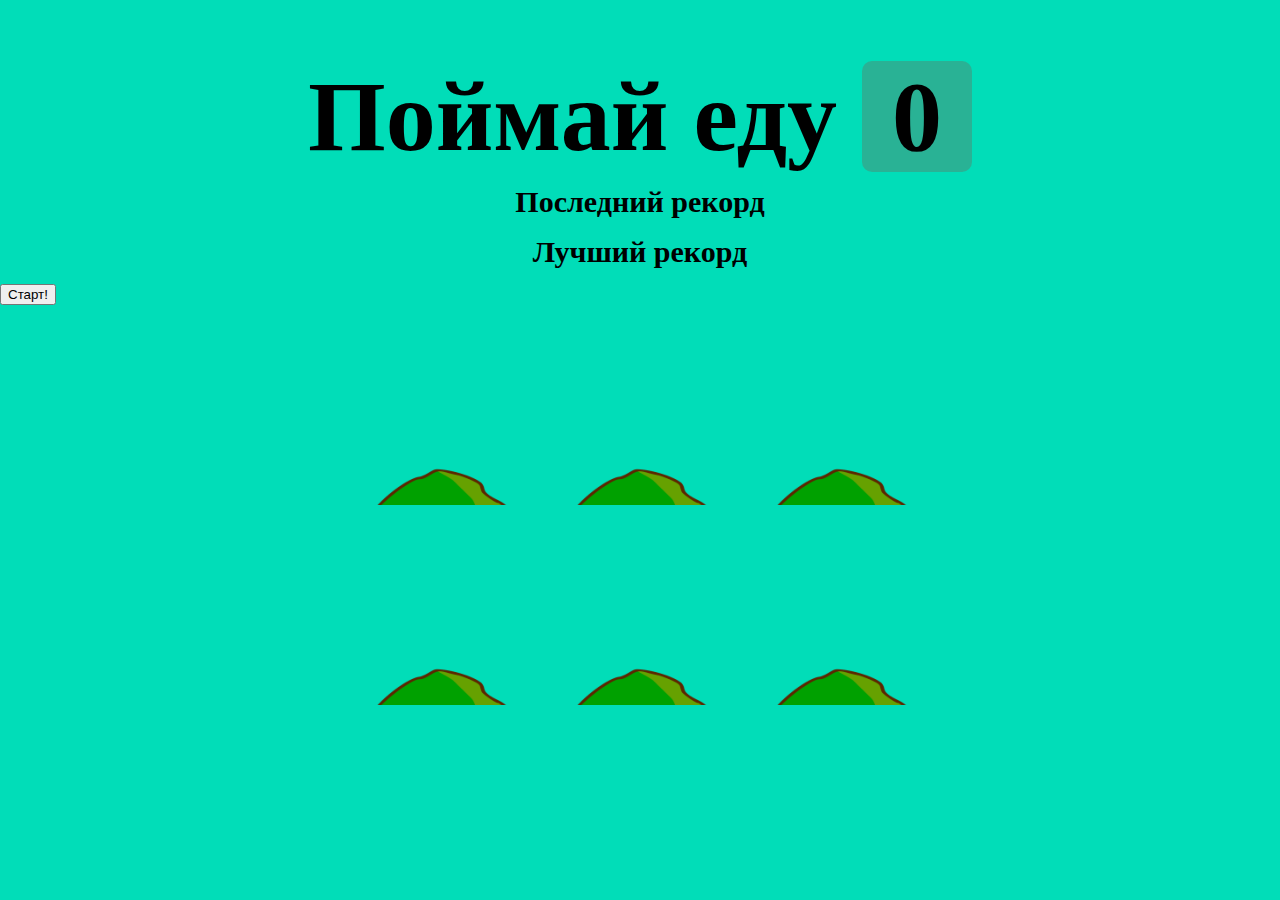
<file: index.html>
<!DOCTYPE html>
<html lang="en">
<head>
    <meta charset="UTF-8">
    <meta http-equiv="X-UA-Compatible" content="IE=edge">
    <meta name="viewport" content="width=device-width, initial-scale=1.0">
    <title>Document</title>
    <link rel="stylesheet" href="./style.css">
</head>
<body>
    <h1>Поймай еду
        <span class="score">0</span>
    </h1>
    <h1 id="ls">Последний рекорд
        <span id="LastScore">0</span>
    </h1>
    <h1 id="ls">Лучший рекорд
        <span id="BestScore">0</span>
    </h1>
    <h1 id="text"></h1>
    <button onclick="startGame()">Старт!</button>
    <div class="game">
        <div class="hole hole1">
            <div class="mole"></div>
        </div>
        <div class="hole hole2">
            <div class="mole"></div>
        </div>
        <div class="hole hole3">
            <div class="mole"></div>
        </div>
        <div class="hole hole4">
            <div class="mole"></div>
        </div>
        <div class="hole hole5">
            <div class="mole"></div>
        </div>
        <div class="hole hole6">
            <div class="mole"></div>
        </div>

    </div>
<script src="./script.js"></script>
</body>
</file>
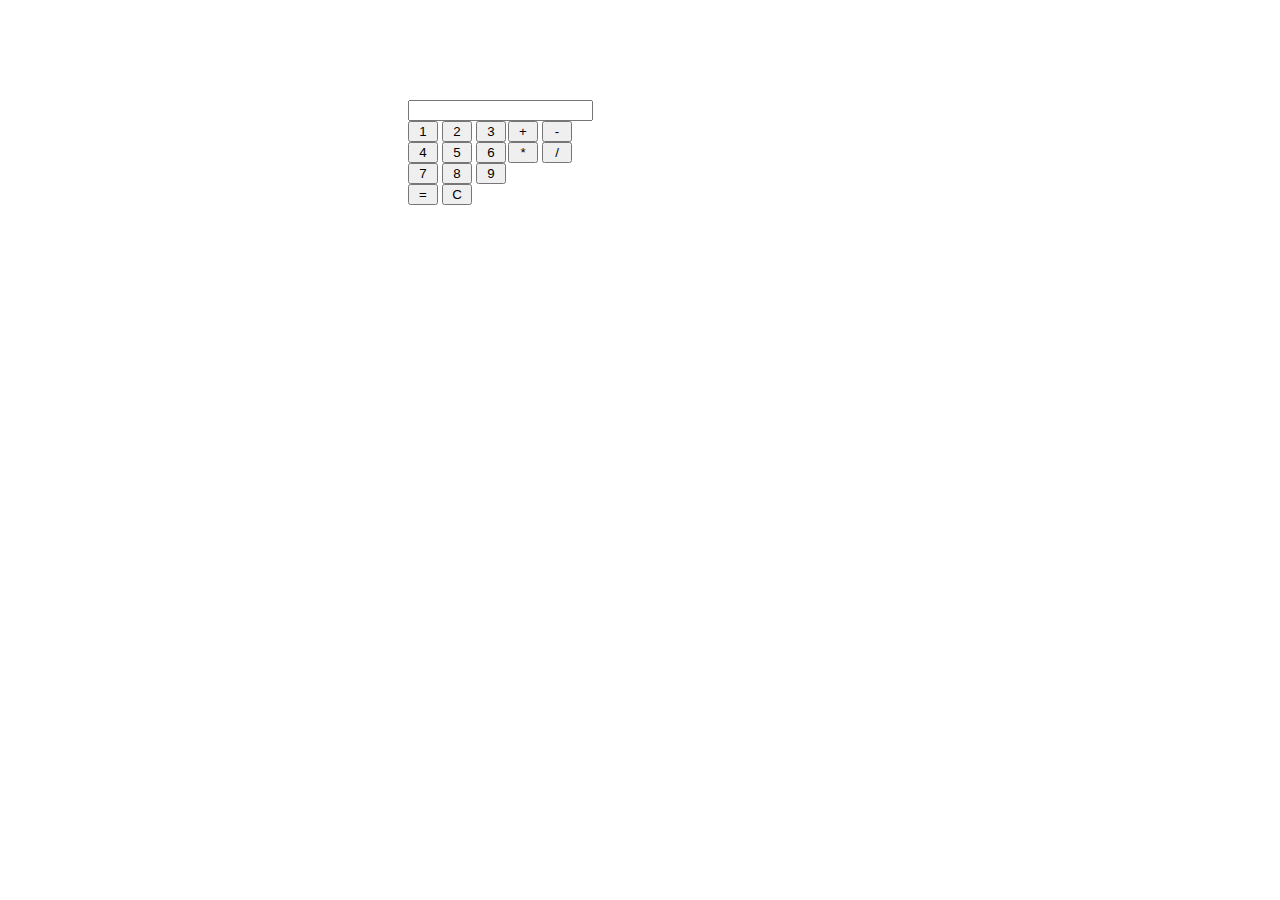
<file: calc/index.html>
<!DOCTYPE html>
<html lang="en">
<head>
    <meta charset="UTF-8">
    <meta http-equiv="X-UA-Compatible" content="IE=edge">
    <meta name="viewport" content="width=device-width, initial-scale=1.0">
    <link rel="stylesheet" href="./css/style.css">    
    <title>Document</title>
</head>
<body>
        <div class="calc">
            <input type="text" id="text">
            <div class="all">
                <div class="numbers">
                    <div>
                        <button id="i_1" onclick="input()">1</button>
                        <button id="i_2" onclick="input()">2</button>
                        <button id="i_3" onclick="input()">3</button>
                    </div>

                    <div>
                        <button id="i_4" onclick="input()">4</button>
                        <button id="i_5" onclick="input()">5</button>
                        <button id="i_6" onclick="input()">6</button>
                    </div>

                    <div>
                        <button id="i_7" onclick="input()">7</button>
                        <button id="i_8" onclick="input()">8</button>
                        <button id="i_9" onclick="input()">9</button>
                    </div>
                </div>
                <div class="math">
                    <button id="m_1" onclick="input()">+</button>
                    <button id="m_2" onclick="input()">-</button>
                    <button id="m_3" onclick="input()">*</button>
                    <button id="m_4" onclick="input()">/</button>
                </div>
            </div>
            <button onclick="answer()">=</button>
            <button onclick="cleear()">C</button>
            
        </div>

    

    <script src="js/script.js"></script>
</body>

</html>
</file>
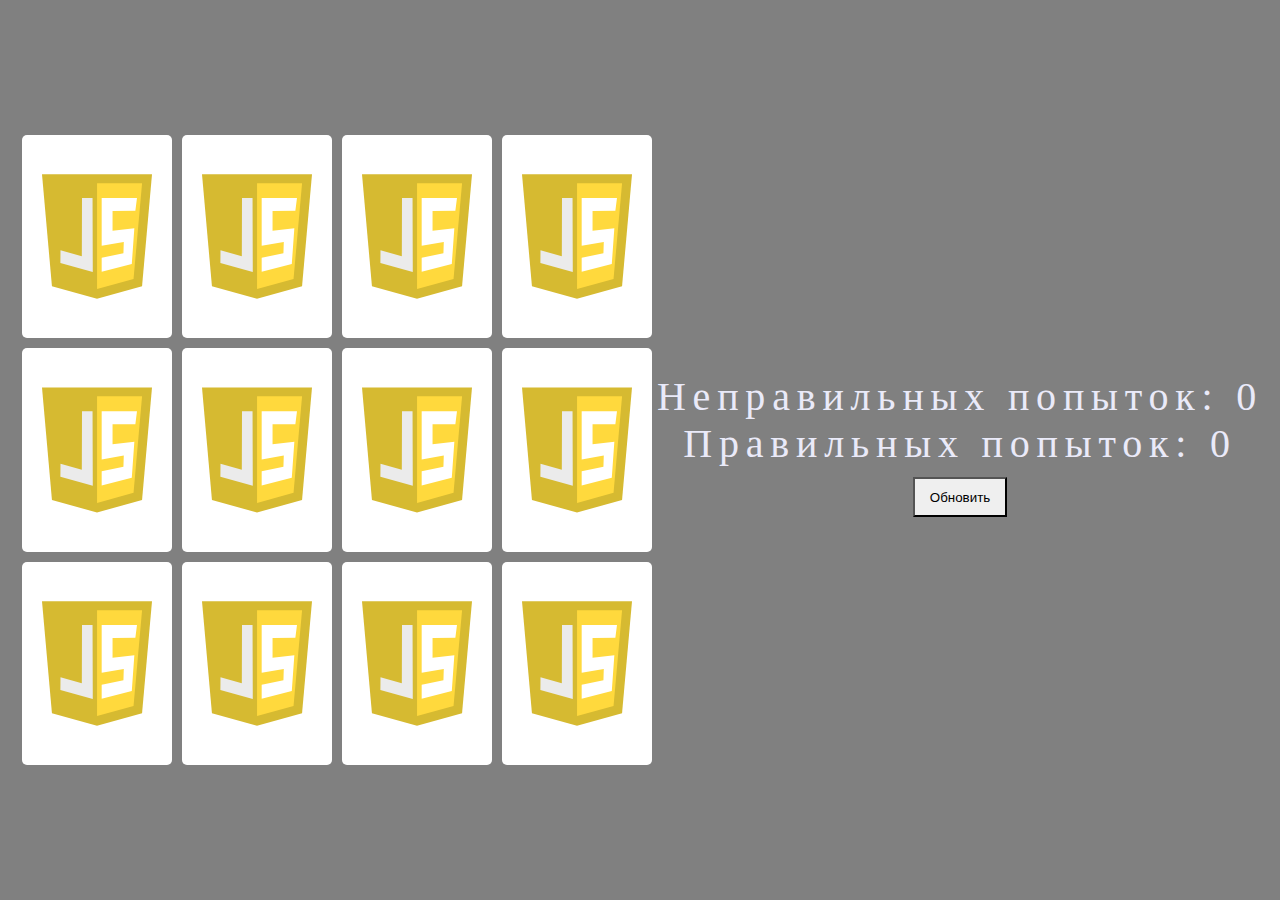
<file: card/index.html>
<!DOCTYPE html>
<html lang="en">
<head>
    <meta charset="UTF-8">
    <meta http-equiv="X-UA-Compatible" content="IE=edge">
    <meta name="viewport" content="width=device-width, initial-scale=1.0">
    <title>Document</title>
    <link rel="stylesheet" href="./style.css">
    <link rel="preconnect" href="https://fonts.googleapis.com">
    <link rel="preconnect" href="https://fonts.gstatic.com" crossorigin>
    <link href="https://fonts.googleapis.com/css2?family=Open+Sans&family=Oswald&display=swap" rel="stylesheet">
</head>
<body>
  <div class="container">
    <section class="memory-game">
      <div class="memory-card" data-framework="react">
        <img class="front-face" src="./img/react.svg" alt="React">
        <img class="back-face" src="./img/js-badge.svg" alt="Memory Card">
      </div>
    
      <div class="memory-card" data-framework="react">
        <img class="front-face" src="./img/react.svg" alt="React">
        <img class="back-face" src="./img/js-badge.svg" alt="Memory Card">
      </div>
    
      <div class="memory-card" data-framework="angular">
        <img class="front-face" src="./img/angular.svg" alt="Angular">
        <img class="back-face" src="./img/js-badge.svg" alt="Memory Card">
      </div>
    
      <div class="memory-card" data-framework="angular">
        <img class="front-face" src="./img/angular.svg" alt="Angular">
        <img class="back-face" src="./img/js-badge.svg" alt="Memory Card">
      </div>
    
      <div class="memory-card" data-framework="ember">
        <img class="front-face" src="./img/ember.svg" alt="Ember">
        <img class="back-face" src="./img/js-badge.svg" alt="Memory Card">
      </div>
    
      <div class="memory-card" data-framework="ember">
        <img class="front-face" src="./img/ember.svg" alt="Ember">
        <img class="back-face" src="./img/js-badge.svg" alt="Memory Card">
      </div>
    
      <div class="memory-card" data-framework="vue">
        <img class="front-face" src="./img/vue.svg" alt="Vue">
        <img class="back-face" src="./img/js-badge.svg" alt="Memory Card">
      </div>
    
      <div class="memory-card" data-framework="vue">
        <img class="front-face" src="./img/vue.svg" alt="Vue">
        <img class="back-face" src="./img/js-badge.svg" alt="Memory Card">
      </div>
    
      <div class="memory-card" data-framework="backbone">
        <img class="front-face" src="./img/backbone.svg" alt="Backbone">
        <img class="back-face" src="./img/js-badge.svg" alt="Memory Card">
      </div>
    
      <div class="memory-card" data-framework="backbone">
        <img class="front-face" src="./img/backbone.svg" alt="Backbone">
        <img class="back-face" src="./img/js-badge.svg" alt="Memory Card">
      </div>
    
      <div class="memory-card" data-framework="aurelia">
        <img class="front-face" src="./img/aurelia.svg" alt="Aurelia">
        <img class="back-face" src="./img/js-badge.svg" alt="Memory Card">
      </div>
    
      <div class="memory-card" data-framework="aurelia">
        <img class="front-face" src="./img/aurelia.svg" alt="Aurelia">
        <img class="back-face" src="./img/js-badge.svg" alt="Memory Card">
      </div>
      
    </section>
    <div class="infoBlock">
      <div class="gameStatusWin"><span class="gameStatus">Status</span></div>
      <div class="gameStatusText">Неправильных попыток: <span class="firstCounter">0</span></div>
      <div class="gameStatusText">Правильных попыток: <span class="secondCounter">0</span></div>
      <div><button onclick="refresh()">Обновить</button></div>
      
    </div>
  </div>
  


    <script src="./main.js"></script>
</body>
</html>
</file>
<file: style.css>
html{
    box-sizing: border-box;
    font-size: 10px;
    background: #01ddb8;
}
body{
    padding: 0;
    margin: 0;
    font-family: "Amatic SC",cursive;
}

h1{
    text-align: center;
    font-size: 10rem;
    line-height: 1;
    margin-bottom: 0;
}

.score{
    background: rgba(206,9,9,0.2);
    padding: 0 3rem;
    line-height: 1;
    border-radius: 1rem;
}

.game{
    width: 600px;
    height: 400px;
    display: flex;
    flex-wrap: wrap;
    margin: 0 auto;
}

.hole{
    flex-basis: 33.33%;
    overflow: hidden;
    position: relative;
}

.hole:after{
    display: block;
    background: url("dirt.png") bottom center no-repeat;
    background-size: contain;
    content: " ";
    width: 100%;
    height: 70px;
    position: absolute;
    z-index: 2;
    bottom: -30px;
}

.mole{
    background: url("mouse.png") bottom center no-repeat;
    background-size: 60%;
    position: absolute;
    top: 100%;
    width: 100%;
    height: 100%;
    transition: all 0.4s;

}

.hole.up .mole{
    top: 0;
}


#ls{
    font-size: 30px;
}

#text{
    font-size: 25px;
}
</file>
<file: calc/css/style.css>
.calc{
    margin-left:400px;
    margin-top: 100px;
}

.all{
    display: flex;
}
.numbers{
    display: flex;
    flex-wrap: wrap;
    width: 100px;
}

.math{
    width: 70px;
}

button{
    width: 30px;
}
</file>
<file: card/style.css>
* {
    padding: 0;
    margin: 0;
    box-sizing: border-box;
}

body {
    height: 100vh;
    display: flex;
    background-color: gray;
    background-size: cover;
    background-repeat:no-repeat ;
    font-size: 40px;

    
}
.container{
    display: flex;
    margin: auto;
    flex-wrap: wrap;
    justify-content: center;
}
  
.memory-game {
    width: 640px;
    height: 640px;
    display: flex;
    flex-wrap: wrap;
    perspective: 1000px;
}

.memory-card {
    width: calc(25% - 10px);
    height: calc(33.333% - 10px);
    margin: 5px;
    position: relative;
    transform-style: preserve-3d;
    transform: scale(1);
    transform-style: preserve-3d;
    transition: transform .5s;
 
}

memory-card:active {
    transform: scale(0.97);
    transition: transform .2s;
}
  
.front-face,
.back-face {
    width: 100%;
    height: 100%;
    padding: 20px;
    position: absolute;
    border-radius: 5px;
    background-color: white;
    backface-visibility: hidden;
  
}
.memory-card.flip{
    transform: rotateY(180deg);
}
.front-face{
    transform: rotateY(180deg);
}
.infoBlock{
    color: white;
    display: flex;
    justify-content: center;
    flex-direction: column;
    align-items: center;
    
}
.infoBlock .gameStatusText{
    color: #eaeaf9;
    overflow: hidden;  
    white-space: nowrap;  
    margin: 0 auto;  
    letter-spacing: .17em;

}
.gameStatus{
    display: none;
    font-size: 100px;
    text-shadow: 1px 1px 15px orange;
}
         
.infoBlock button {
   
    margin: 10px;
    padding: 15px 45px;
    height: 40px;
    width: 50px;
    text-align: center;
    transition: 0.5s;
    background-size: 200% auto;

    display: flex;
    justify-content: center;
    align-items: center;
  
  }

  .infoBlock button:hover {
    background-position: right center; /* change the direction of the change here */
    color: #fff;
  }
 
@media screen and (max-width: 768px) {
    body{
        font-size: 15px;
    }
    .memory-game {
        width: 360px;
        height: 360px;
    } 
    .container{
        max-width: 360px;
    }
    .infoBlock button{
        height: 20px;
        width: 30px;
    }
}
</file>
